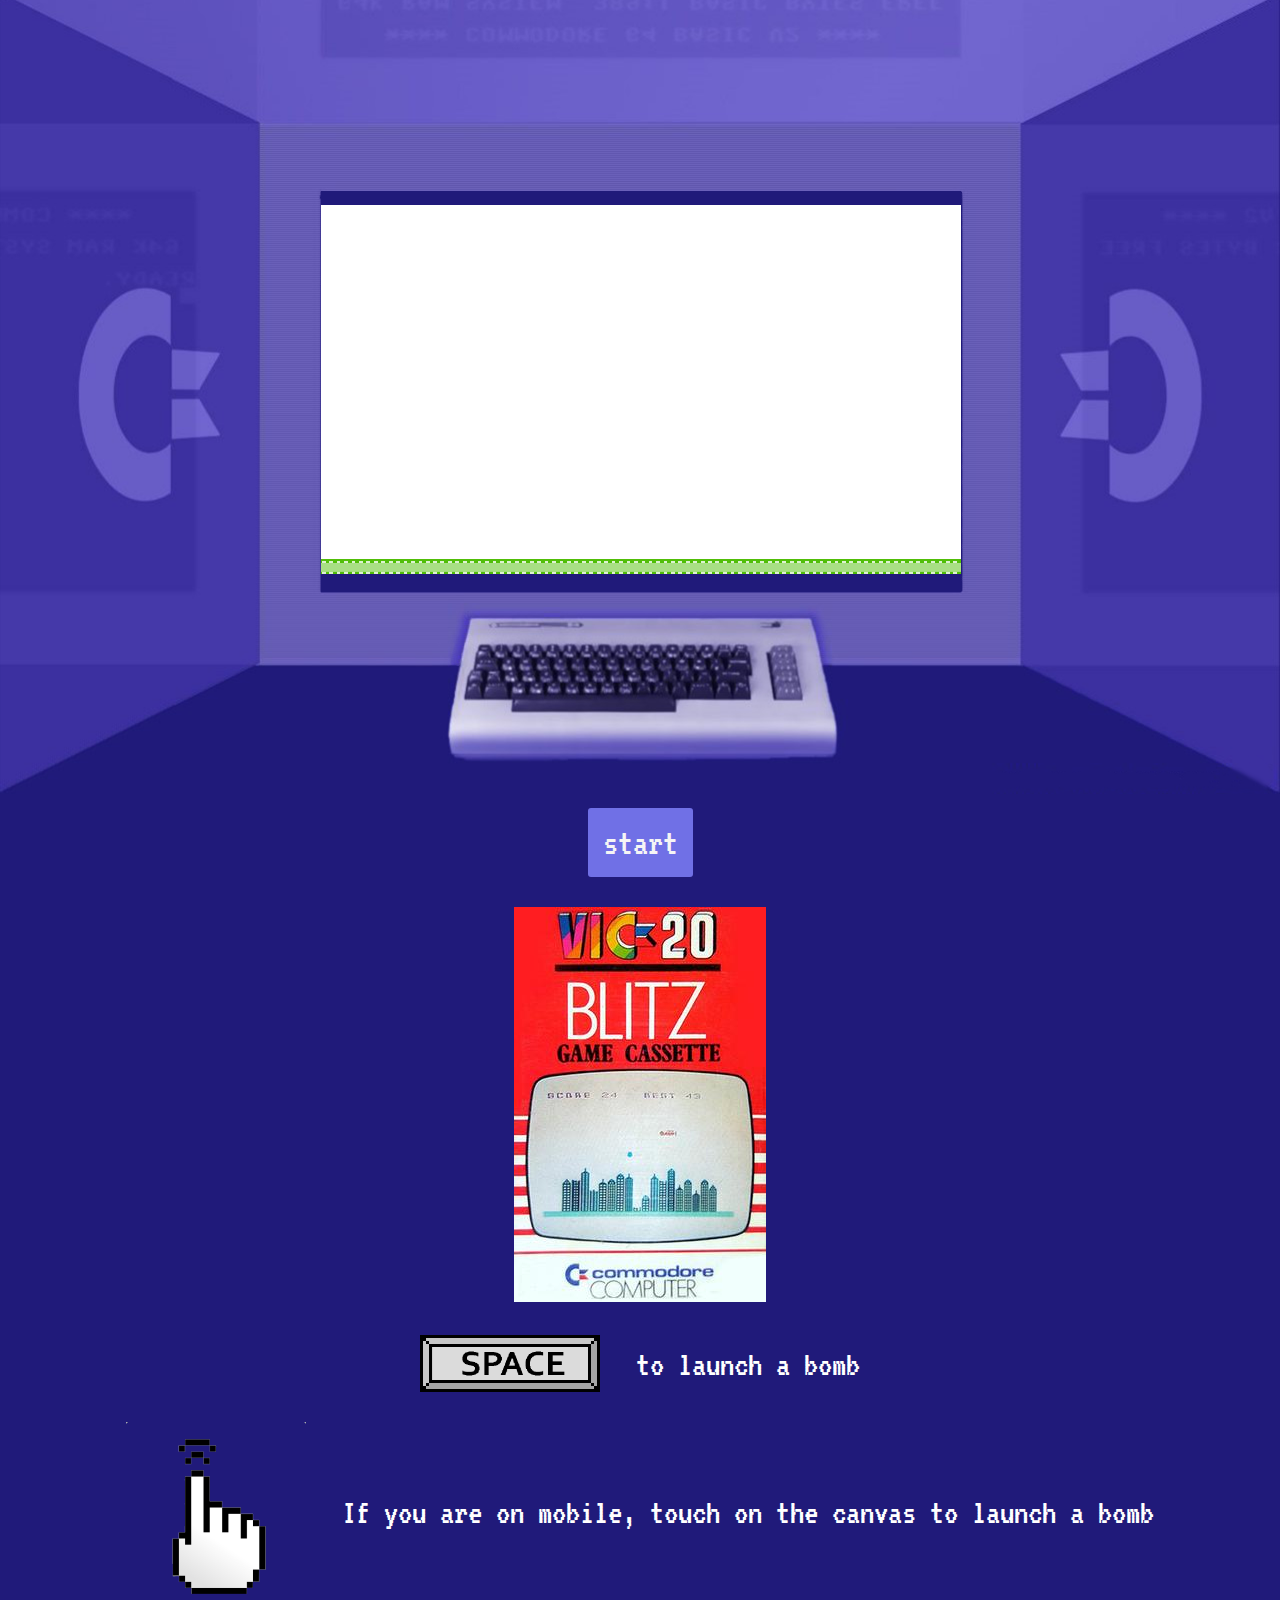
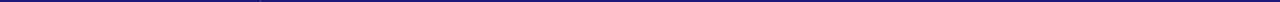
<file: src/index.html>
<!DOCTYPE html>
<html lang="en">

<head>
    <meta charset="UTF-8">
    <meta name="viewport" content="width=device-width, initial-scale=1.0">
    <title>Blitz</title>
    <link rel="stylesheet" href="index.css">
    <link rel="preconnect" href="https://fonts.gstatic.com">
    <link href="https://fonts.googleapis.com/css2?family=VT323&display=swap" rel="stylesheet">
    <link rel="icon" href="data:image/svg+xml,<svg xmlns=%22http://www.w3.org/2000/svg%22 viewBox=%220 0 100 100%22><text y=%22.9em%22 font-size=%2280%22>🛩️</text></svg>">
</head>

<body>
    <canvas id="maingame">
    </canvas>
    <div id="content">
        <div id="notify"></div>
        <button class="btn" onclick="start()">start</button>
        <br>
        <img src="assets/imgs/boxart.jpg" alt="">
        <div style="margin-top: 30px">
            <img src="assets/imgs/spacebar.png" class="smolimg" alt="">
            <div class="info">to launch a bomb</div>
        </div>
        <div style="margin-top: 30px">
            <img src="assets/imgs/touch.png" class="smolimg" alt="">
            <div class="info">If you are on mobile, touch on the canvas to launch a bomb</div>
        </div>
    </div>
</body>
<script src="js/lists.js"></script>
<script src="js/blitz.js"></script>

</html>
</file>
<file: src/index.css>
* {
    font-family: 'VT323', monospace;
    margin: 0;
    padding: 0;
}

body {
    text-align: center;
    background-image: url("assets/imgs/pagebg.png");
    background-size: 100% auto;
    background-repeat: no-repeat;
    background-color: #201a7a;
    -ms-overflow-style: none;
    scrollbar-width: none;
    scroll-behavior: smooth;
}

body::-webkit-scrollbar {
    display: none;
}

canvas {
    margin-left: 1px;
    margin-top: 16%;
    width: 50%;
    height: auto;
    background: url("assets/imgs/bg.png") no-repeat center;
    background-size: cover;
    image-rendering: optimizeSpeed;
    image-rendering: -moz-crisp-edges;
    image-rendering: -webkit-optimize-contrast;
    image-rendering: -o-crisp-edges;
    image-rendering: pixelated;
}

#content {
    margin-top: 18%;
}

.btn {
    padding: 15px;
    cursor: pointer;
    border: 0;
    outline: 0;
    font-size: 3vmax;
    -webkit-tap-highlight-color: transparent;
    margin-bottom: 30px;
    border-radius: 3px;
    color: whitesmoke;
    background-color: rgb(112, 112, 230);
}

.btn:hover {
    background-color: rgb(93, 93, 196);
}

.btn:active {
    background-color: rgb(93, 93, 196);
    transform: translateY(3px);
}

#notify {
    font-size: 50px;
    color: green;
    margin-bottom: 25px;
}

.smolimg {
    width: 14%;
    height: auto;
    vertical-align: middle;
}

.info {
    margin-left: 30px;
    font-size: 2.8vmax;
    color: white;
    vertical-align: middle;
    display: inline-block;
}
</file>
